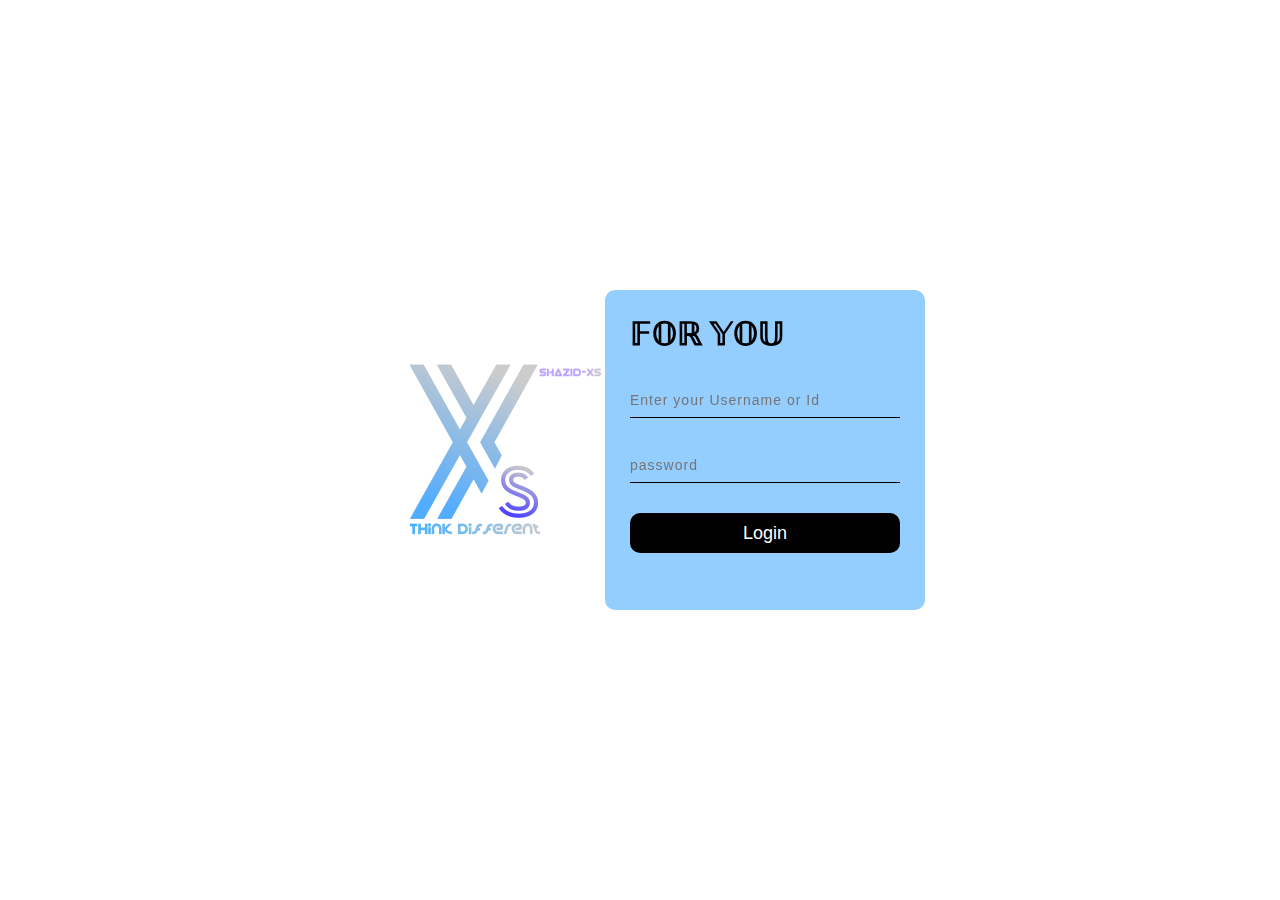
<file: index.html>
<!DOCTYPE html>
<html lang="en">
<head>
    <meta charset="UTF-8">
    <meta http-equiv="X-UA-Compatible" content="IE=edge">
    <meta name="viewport" content="width=device-width, initial-scale=1.0">
    <title>ShaZid-xs</title>
    <link rel="stylesheet" href="style.css">
    <link rel="shortcut icon" type="x-icon" href="./20220429_041221(1).png">
</head>
<body>
    <div class="container">
        <div class="logo">
            <img src="./20220429_042543(1)htu.png" alt="Logo">
        </div>
        <form action="home.html" method="post">
            <h1>𝔽𝕆ℝ 𝕐𝕆𝕌</h1>
            <div>
                <label for="username"></label>
                <input type="text" name="username"placeholder="Enter your Username or Id" >
                <span></span>
            </div>
            <div>
                <label for="password"></label>
                <input type="password" name="id"placeholder="password" >
                <span></span>
            </div>
            <button id="log-in">Login</button>
        </form>

    </div>
    <script src="./valid.js">
</script>
</body>
</html>
</file>
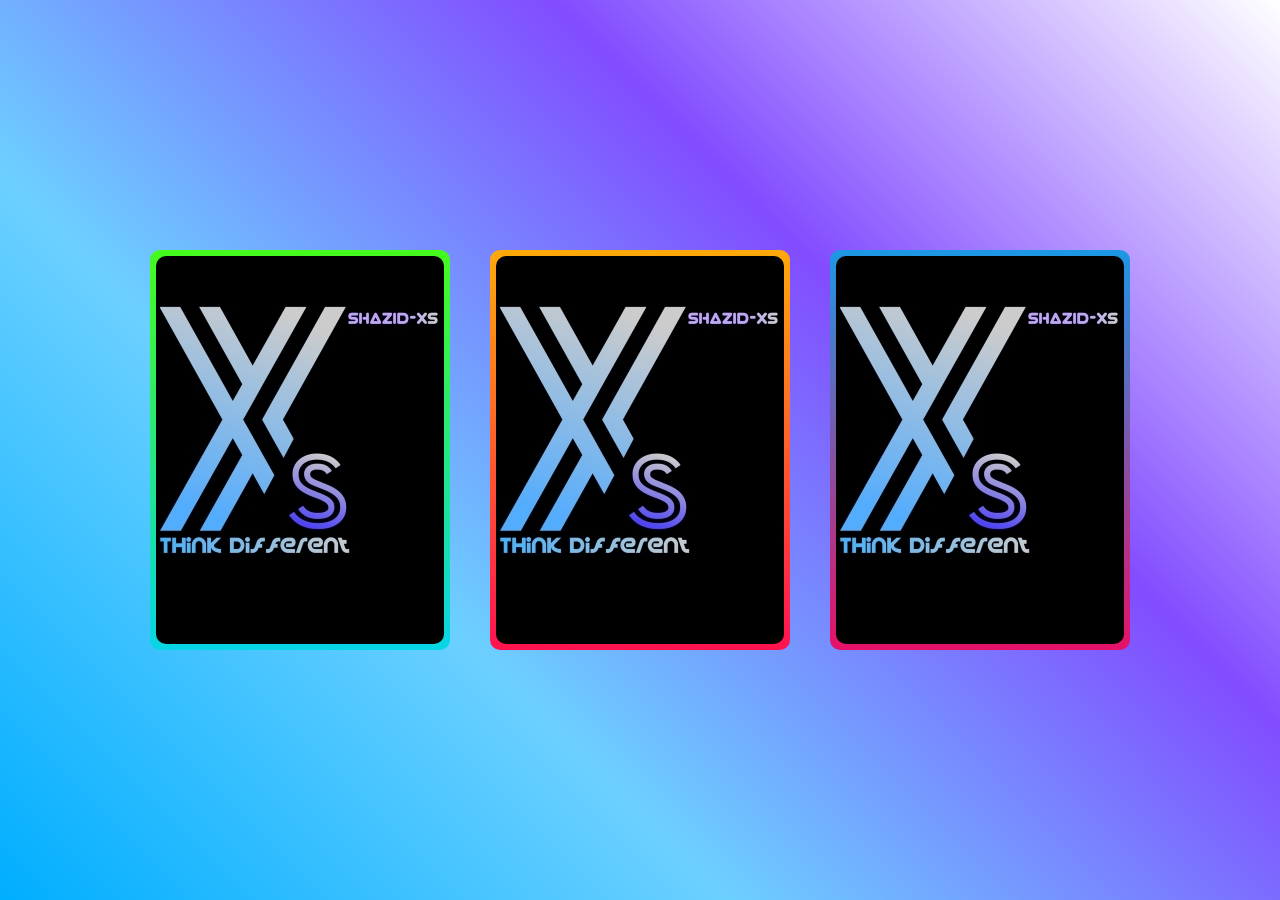
<file: home.html>
<!DOCTYPE html>
<html lang="en">
<head>
    <meta charset="UTF-8">
    <meta http-equiv="X-UA-Compatible" content="IE=edge">
    <meta name="viewport" content="width=device-width, initial-scale=1.0">
    <title>ℬ𝓮𝓬𝓪𝓊𝓼𝓮 𝔂𝓸𝓾 𝓪𝓻𝓮 𝓼𝓹𝓮𝓬𝓲𝓪𝓵</title>
    <link rel="stylesheet" href="style2.css">
    <link rel="shortcut icon" type="x-icon" href="./20220429_041221(1).png">
</head>
<body>
    <div class="container">
        <div class="card">
            <span></span>
            <div class="content">
                <h1>ℋ𝓪𝓹𝓹𝔂 ℬ𝓲𝓻𝓽𝓱𝓭𝓪𝔂 𝓶𝔂 𝓼𝔀𝓮𝓮𝓽 𝓼𝓲𝓼𝓽𝓮𝓻!</h1>
                <p>You are like eating box chocolate: sweet, generous and amazing.Wishing you the ocean of fun and lots of happy memories! I hope you enjoy your special day.Wishing you many more.</p>
            </div>
        </div>
        <div class="card">
            <span></span>
            <div class="content">
                <h1>𝕄𝔸ℝ𝕀𝕐𝔸 𝕒𝕜𝕋𝕙𝕖𝕣 𝕄𝕀𝕄𝕀</h1>
                <p>"Happy birthday one of the most special people in my life."You are so cute and cool.I like your childish behavior.I am always with you. ............❀◕ ‿ ◕❀............ Lots of love for you </p>
            </div>
        </div>
        <div class="card">
            <span></span>
            <div class="content">
                <h1>ℋ𝓪𝓹𝓹𝔂 ℬ𝓲𝓻𝓽𝓱𝓭𝓪𝔂 ℬ𝓮𝓼𝓽𝓲𝓮!</h1>
                <p>I am so grateful for your friendship.I'm glad to have a bestie like you.I hope all your wishes come true.Again happy birthday one of my dear bestie! ⊂◉‿◉つ</p>
            </div>
        </div>

    </div>
</body>
</html>
</file>
<file: style.css>
*{
    padding: 0;
    margin: 0;
    box-sizing: border-box;
}

.container form{
    width: 320px;
    height: 320px;
    justify-content: center;
    align-items: center;
    background: rgba(0, 140, 255, 0.425);
    backdrop-filter: blur(1px);
    cursor: pointer;
    border-radius: 10px;
    padding: 25px;
}
.container{
    display: flex;
    justify-content: center;
    align-items: center;
    flex-wrap: wrap;
    min-height: 100vh;
    
    
}
.container input{
    width: 270px;
    height: 35px;
    background: transparent;
    border-bottom: 1px solid #000000;
    border-top: none;
    border-right: none;
    border-left: none;
    color: rgb(0, 0, 0);
    font-size: 14px;
    letter-spacing: 1px;
    margin-top: 30px;
    font-family: sans-serif;
}

.container input:focus{
    color: rgb(0, 0, 0);
    font-family: Arial;
}
button{
    width: 270px;
    height: 40px;
    background: #000000;
    border: none;
    margin-top: 30px;
    font-size: 18px;
    border-radius: 10px;
    cursor: pointer;
    color: rgb(255, 255, 255);
}
button:hover{
    background: rgb(255, 255, 255);
    color: rgb(0, 174, 255);
}
</file>
<file: style2.css>
*{
    margin: 0;
    padding: 0;
    box-sizing: border-box;
}

.container{
    display: flex;
    justify-content: center;
    align-items: center;
    flex-wrap: wrap;
    min-height: 100vh;
    color: #fff;
    background: linear-gradient(45deg, rgb(0, 174, 255), rgb(108, 208, 255),rgb(130, 76, 255) , #fff);
}

.card{
    height: 400px;
    width: 300px;
    position: relative;
    display: flex;
    justify-content: center;
    align-items: center;
    border-radius: 10px;
    overflow: hidden;
    margin: 20px;
    cursor: pointer;
}

.card:before{
    content: '';
    position: absolute;
    height: 500px;
    width: 500px;
    background: linear-gradient(#4dff03, #00d0ff);
    animation: spin 2s linear infinite;
}

.container .card:nth-child(2):before{
    background: linear-gradient(#ffbc00, #ff0058);
}
.container .card:nth-child(3):before{
    
    background: linear-gradient(#03a9f4, #ff0058); 
}

.card .content{
    height: 97%;
    width: 96%;
    background: url(./3.jpg);
    border-radius: 10px;
    color: rgba(61, 56, 56, 0);
    padding: 10px 20px;
    z-index: 100;
    text-align: center;
    position: relative;
    transition: 0.5s ease-in-out;
}

.card .content h1{
    margin-top: 30px;;
}

.card .content p{
    margin-top: 20px;
    text-align: left;
    font-size: 20px
}

.card:hover .content{
    background: rgba(0, 0, 0, 0.6);    
    color: #fff;
}

.card .content:after{
    position: absolute;
    content: '';
    height: 100%;
    width: 50%;
    top: 0;
    transition: 0.5s ease-in-out;
    
}

.card:hover .content:after{
    background: rgba(255, 255, 255, 0.082);
}

@keyframes spin {
    0%{
        transform: rotate(0deg);
    }
    100%{
        transform: rotate(360deg);
    }
}
</file>
